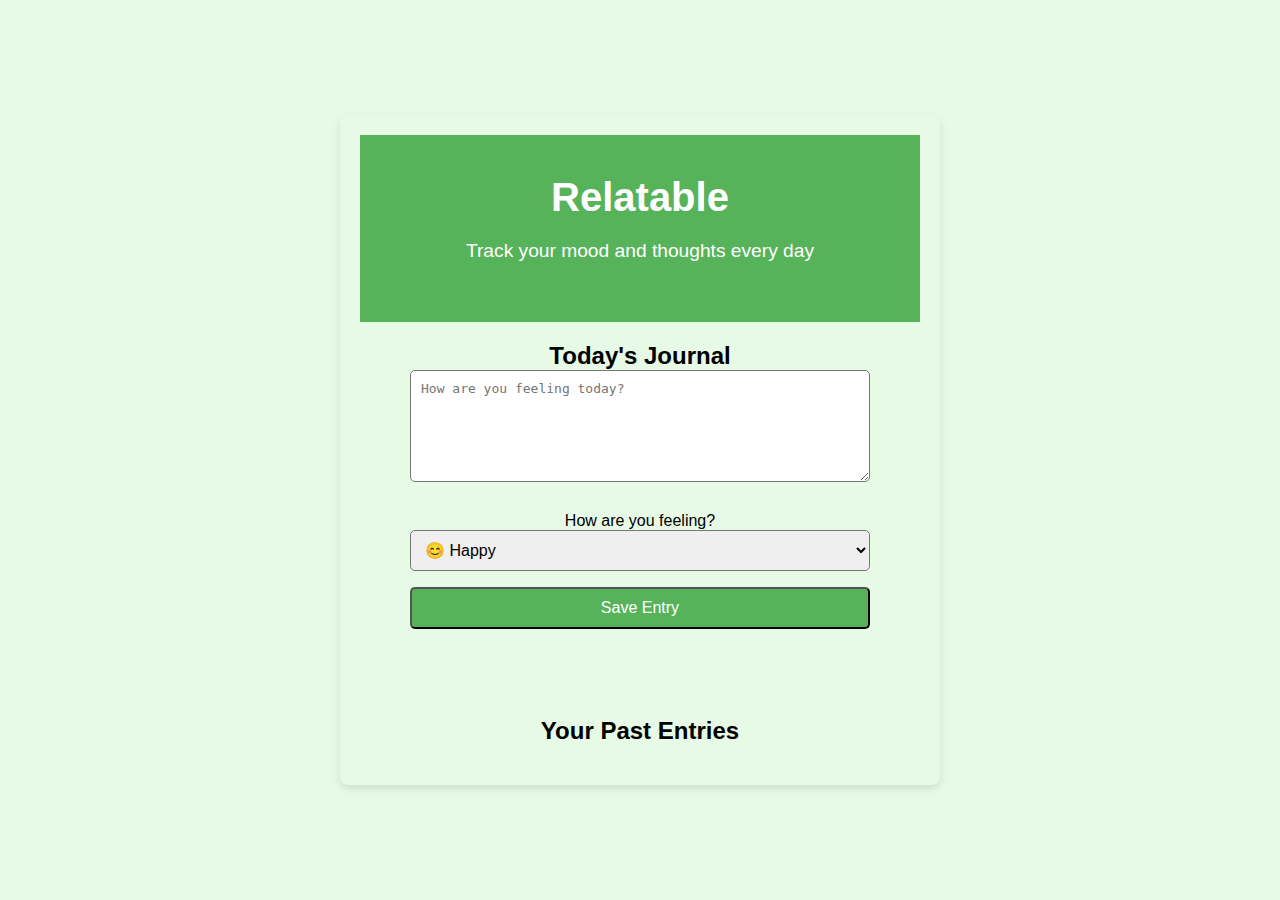
<file: index.html>
<!DOCTYPE html>
<html lang="en">
<head>
    <meta charset="UTF-8">
    <meta name="viewport" content="width=device-width, initial-scale=1.0">
    <title>Reltable - Your Daily Journal</title>
    <link rel="stylesheet" href="style.css">
</head>
<body>
    <div class="container">
        <header>
            <h1>Relatable</h1>
            <p>Track your mood and thoughts every day</p>
        </header>

        <main>
            <section id="journal-entry">
                <h2>Today's Journal</h2>
                <textarea id="journal-text" placeholder="How are you feeling today?" rows="6"></textarea>
                
                <label for="mood">How are you feeling?</label>
                <select id="mood">
                    <option value="happy">😊 Happy</option>
                    <option value="sad">😢 Sad</option>
                    <option value="angry">😠 Angry</option>
                    <option value="anxious">😰 Anxious</option>
                    <option value="calm">😌 Calm</option>
                    <option value="excited">🤩 Excited</option>
                    <option value="tired">🥱 Tired</option>
                    <option value="lonely">😔 Lonely</option>
                    <option value="grateful">🙏 Grateful</option>
                    <option value="overwhelmed">🥵 Overwhelmed</option>
                    <option value="motivated">💪 Motivated</option>
                  <option value="bored">😐 Bored</option>
                </select>

                <button id="save-entry">Save Entry</button>
            </section>

            <section id="history">
                <h2>Your Past Entries</h2>
                <div id="entries-list">
                    <!-- Journal entries will appear here -->
                </div>
            </section>
        </main>
    </div>

    <script src="script.js"></script>
</body>
</html>
</file>
<file: style.css>
/* Reset some default styles */
* {
    margin: 0;
    padding: 0;
    box-sizing: border-box;
}

/* Basic body styling */
body {
    font-family: Verdana, Tahoma, sans-serif;
    background-color: #e6fae6;
    display: flex;
    justify-content: center;
    align-items: center;
    min-height: 100vh;
}

/* Container for the content */
.container {
    text-align: center;
    background-color: white(255, 254, 255);
    padding: 20px;
    border-radius: 8px;
    box-shadow: 0 4px 8px rgba(0, 0, 0, 0.1);
    width: 80%;
    max-width: 600px;
}

/* Header styling */
header {
    background-color: #57b35a;
    color: white;
    padding: 40px 20px;
    text-align: center;
}

header h1 {
    font-size: 2.5em;
    margin-bottom: 0.5em;
}

header p {
    font-size: 1.2em;
    margin-bottom: 1em;
}

/* Journal Section */
#journal-entry {
    margin: 0 auto;
    text-align: center;
    max-width: 500px;
    padding: 20px;
}

#journal-entry textarea {
    width: 100%;
    padding: 10px;
    font-size: 1em;
    margin-bottom: 2em;
    border-radius: 5px;
}

#journal-entry select,
#journal-entry button {
    width: 100%;
    padding: 10px;
    font-size: 1em;
    margin-bottom: 1em;
    border-radius: 5px;
}

#journal-entry button {
    background-color: #57b35a;
    color: white;
    cursor: pointer;
}

#journal-entry button:hover {
    background-color: #2d6e30;
}

/* Entries Section */
#history {
    padding: 20px;
    margin-top: 2em;
}

.entry {
    background-color: #f9f9f9;
    border-radius: 5px;
    padding: 10px;
    margin-bottom: 1em;
}

/* Responsive Styling */
@media (max-width: 600px) {
    header h1 {
        font-size: 2em;
    }

    header p {
        font-size: 1em;
    }

    #journal-entry textarea {
        font-size: 0.9em;
    }

    #journal-entry button {
        font-size: 1em;
    }
}
.delete-btn {
    background-color: #fab9b9;
    color: white;
    border: none;
    padding: 6px 10px;
    margin-top: 10px;
    border-radius: 5px;
    cursor: pointer;
}

.delete-btn:hover {
    background-color: #fc4848;
}
</file>
